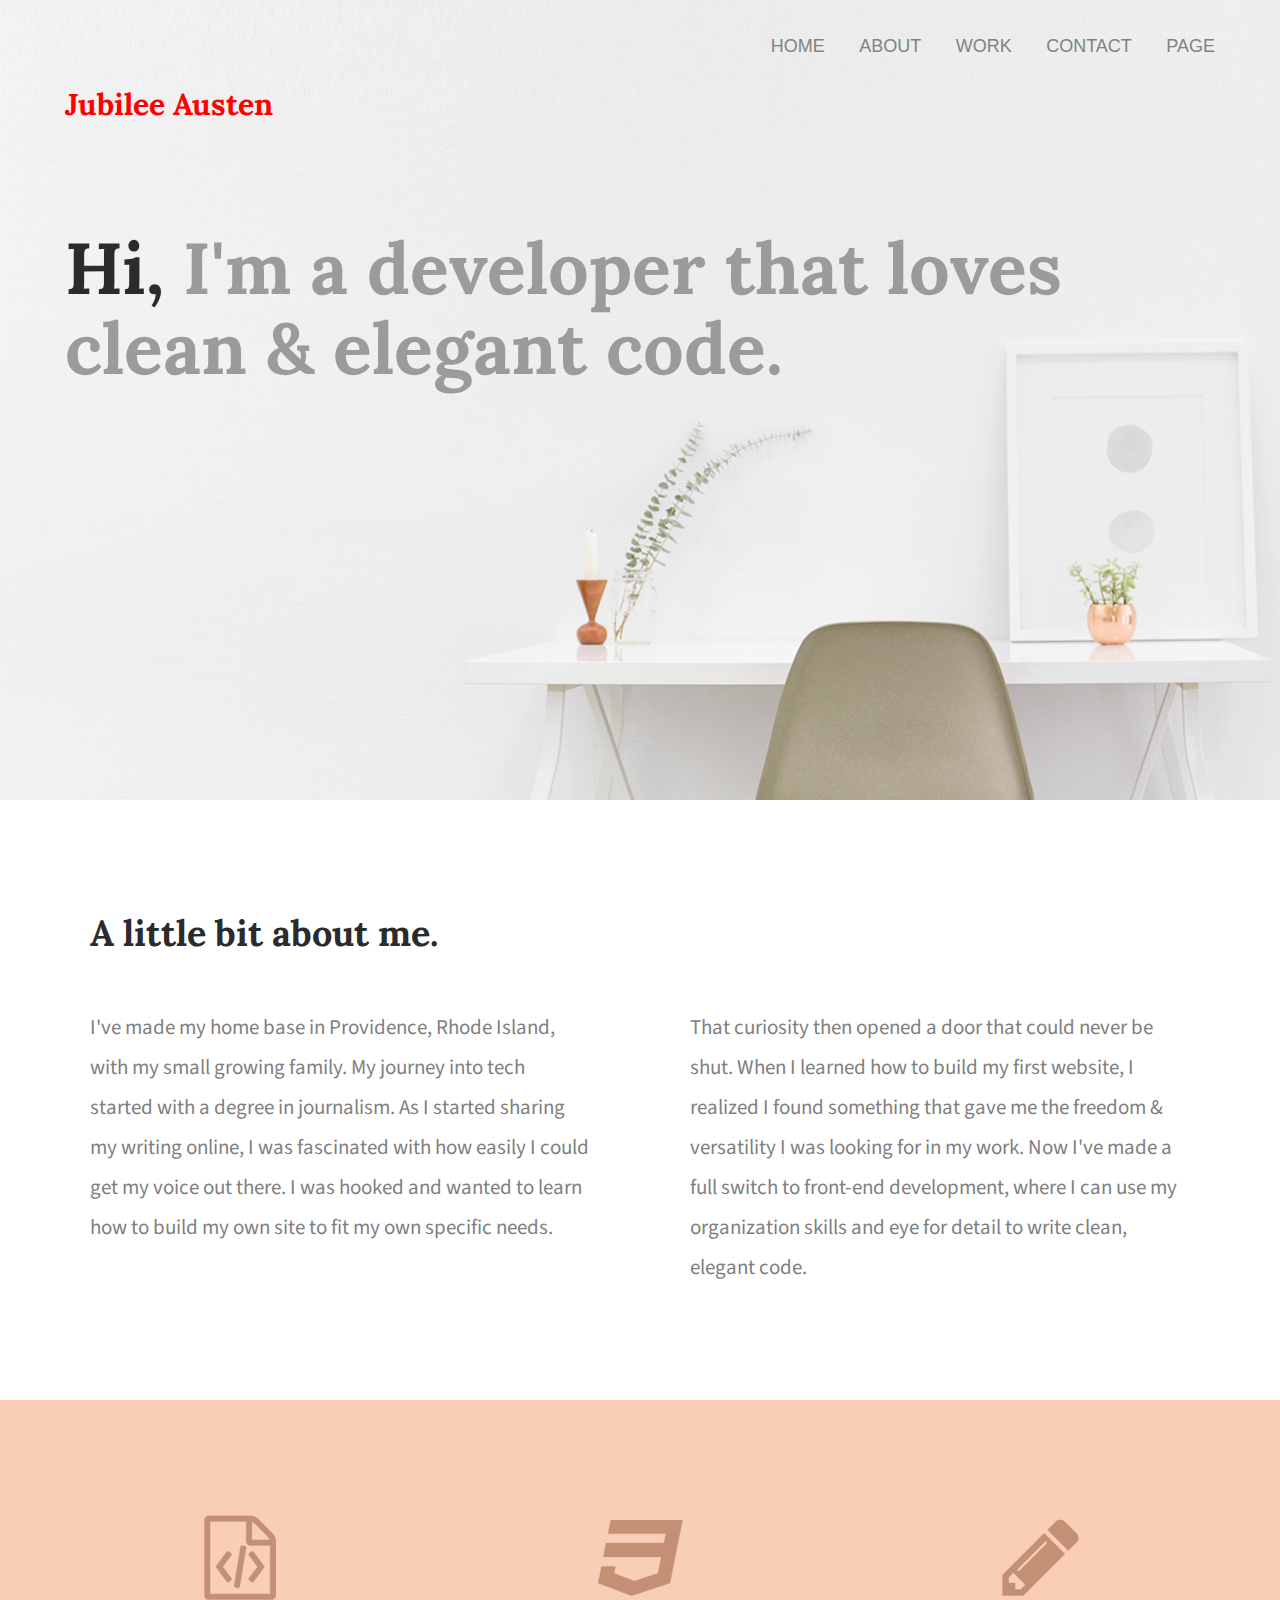
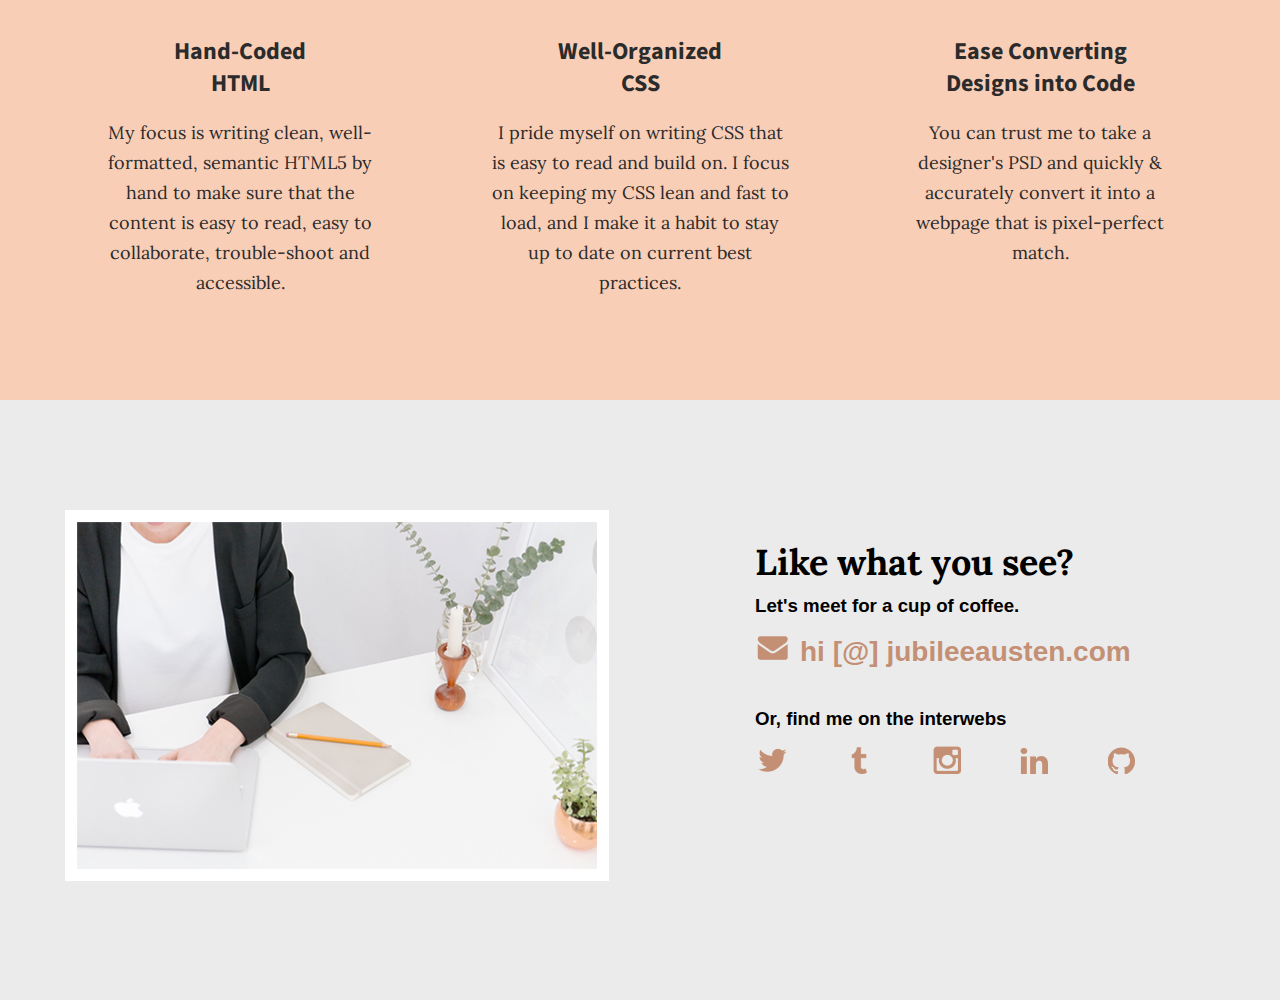
<file: index.html>
<!doctype html>
<html lang="en">
    <head>
      <meta charset="utf-8">
        <title>Jubilee Austen</title>

        <link rel="stylesheet" href="css/normalize.css">
        <link rel="stylesheet" href="css/main.css">

        <link href='https://fonts.googleapis.com/css?family=Source+Sans+Pro:400,700' rel='stylesheet' type='text/css'>
        <link href='https://fonts.googleapis.com/css?family=Lora:400,700' rel='stylesheet' type='text/css'>
    </head>

    <body>
      <header>
        <div class="full-width">
          <div class="half-width">
            <h1>Jubilee Austen</h1>
          </div>
          <div class="half-width">
            <nav>
              <ul>
                <li><a href="index.html">Home</a></li>
                <li><a href="#about">About</a></li>
                <li><a href="#work">Work</a></li>
                <li><a href="#contact">Contact</a></li>
                <li><a href="secondpage/index.html">page</a></li>
              </ul>
            </nav>
          </div>
          <h2><span>Hi,</span> I'm a developer that loves clean &amp; elegant code.</h2>
        </div>
      </header>

      <main>
        <!-- about section -->
        <section id="about">
          <div class="full-width">
            <h2>A little bit about me.</h2>
            <div class="half-width">
              <p>I've made my home base in Providence, Rhode Island, with my small growing family. My journey into tech started with a degree in journalism. As I started sharing my writing online, I was fascinated with how easily I could get my voice out there. I was hooked and wanted to learn how to build my own site to fit my own specific needs.</p>
            </div>
            <div class="half-width">
              <p>That curiosity then opened a door that could never be shut. When I learned how to build my first website, I realized I found something that gave me the freedom & versatility I was looking for in my work. Now I've made a full switch to front-end development, where I can use my organization skills and eye for detail to write clean, elegant code.</p>
            </div>
          </div>
        </section>

        <!-- work section -->
        <section id="work">
          <div class="full-width">
            <div class="third-width">
              <img src="img/icon-html.png" alt="HTML icon" />
              <h3>Hand-Coded HTML</h3>
              <p>My focus is writing clean, well-formatted, semantic HTML5 by hand to make sure that the content is easy to read, easy to collaborate, trouble-shoot and accessible.</p>
            </div>
            <div class="third-width">
              <img src="img/icon-css.png" alt="CSS icon" />
              <h3>Well-Organized CSS</h3>
              <p>I pride myself on writing CSS that is easy to read and build on. I focus on keeping my CSS lean and fast to load, and I make it a habit to stay up to date on current best practices.</p>
            </div>
            <div class="third-width">
              <img src="img/icon-pencil.png" alt="Pencil icon" />
              <h3>Ease Converting Designs into Code</h3>
              <p>You can trust me to take a designer's PSD and quickly & accurately convert it into a webpage that is pixel-perfect match.</p>
            </div>
          </div>
        </section>
      </main>

      <!-- contact footer -->
        <footer id="contact">
          <div class="full-width">
            <div class="half-width">
              <img id="contact-img" src="img/contact.png" alt="Contact" />
            </div>
            <div class="half-width" id="contact-info">
              <h2>Like what you see?</h2>
              <h3 id="email-header">Let's meet for a cup of coffee.</h3>
              <a href="mailto:hi@jubileeausten.com"><img id="envelope" src="img/icon-envelope.png" alt="Mail icon">hi [@] jubileeausten.com</a>
              <h3 id="socialmedia-header">Or, find me on the interwebs</h3>
              <ul>
                  <li><a href=""><img src="img/icon-twitter.png" alt="twitter icon" /></a></li>
                  <li><a href=""><img src="img/icon-tumblr.png" alt="tumblr icon" /></a></li>
                  <li><a href=""><img src="img/icon-instagram.png" alt="instagram icon" /></a></li>
                  <li><a href=""><img src="img/icon-linkedin.png" alt="linkedin icon" /></a></li>
                  <li><a href=""><img src="img/icon-github.png" alt="github icon" /></a></li>
              </ul>
            </div>
          </div>
        </footer>
    </body>
</html>
</file>
<file: css/main.css>
/***** BASE STYLES *****/

main {
  font-family: 'Source Sans Pro', sans-serif;
  color: #2b2b2b;
}

#about, #work, #contact {
  height: 600px;
}

/***** GRID *****/

.full-width {
  width: 1200px;
  margin: 0 auto;
}

.half-width {
  width: 600px;
  float: left;
}

.third-width {
  width: 400px;
  float: left;
}

/***** HEADER *****/

header {
  height: 800px;
  background: url('../img/hero.png');
  background-size: cover;
}

header h1 {
  font-family: 'Lora', serif;
  font-size: 30px;
  color: red;
  padding: 65px 0 65px 25px;
}

nav {
  float: right;
  padding: 20px 25px;
}

nav ul li {
  display: inline-block;
}

nav ul li a {
  text-transform: uppercase;
  text-decoration: none;
  font-size: 18px;
  color: #828282;
  padding-left: 30px;
}

header h2 {
  width: 1000px;
  clear: both;
  font-family: 'Lora', serif;
  font-size: 72px;
  line-height: 80px;
  color: #9b9b9b;
  padding: 20px 0 20px 25px;
}

header h2 span {
  color: #2b2b2b;
}

/***** ABOUT *****/

#about .full-width {
  padding: 80px 0;
}

#about h2 {
  font-family: 'Lora', serif;
  font-size: 36px;
  padding-left: 50px;
}

#about p {
  font-size: 21px;
  color: #7f7f7f;
  line-height: 40px;
  padding-left: 50px;
  padding-right: 50px;
}

/***** WORK *****/

#work {
  text-align: center;
  background-color: #f9ceb7;
}

#work .full-width {
  padding: 115px 0;
}

#work img {
  padding-bottom: 30px;
}

#work h3 {
  font-size: 24px;
  line-height: 32px;
  width: 190px;
  margin: 0 auto;
}

#work p {
  font-family: 'Lora', serif;
  font-size: 18px;
  line-height: 30px;
  padding: 0 50px;
}

/***** CONTACT *****/

#contact {
  background-color: #ebebeb;
}

#contact .full-width {
  padding: 110px 0;
}

#contact img#contact-img {
  margin-left: 25px;
  border: 12px solid #ffffff;
}

#contact h2, #contact #email-header, #contact #socialmedia-header, #contact ul {
  padding-left: 115px;
}

#contact #envelope {
  padding: 0 10px 0 115px;
}

#contact h2 {
  font-family: 'Lora', serif;
  font-size: 36px;
  line-height: 44px;
}

#contact #email-header {
  font-size: 32px
  font-weight: 400;
  line-height: 44px;
  margin: -30px 0 5px 0;
}

#contact #socialmedia-header {
  font-weight: bold;
  font-size: 29px
  line-height: 44px;
  margin: 40px 0 0 0;
}

#contact a {
  text-decoration: none;
  color: #c49075;
  font-weight: bold;
  font-size: 28px;
}

#contact ul {
  list-syle: none;
}

#contact ul li {
  display: inline-block;
}

#contact ul img {
  font-size: 32px;
  padding-right: 48px;
}
</file>
